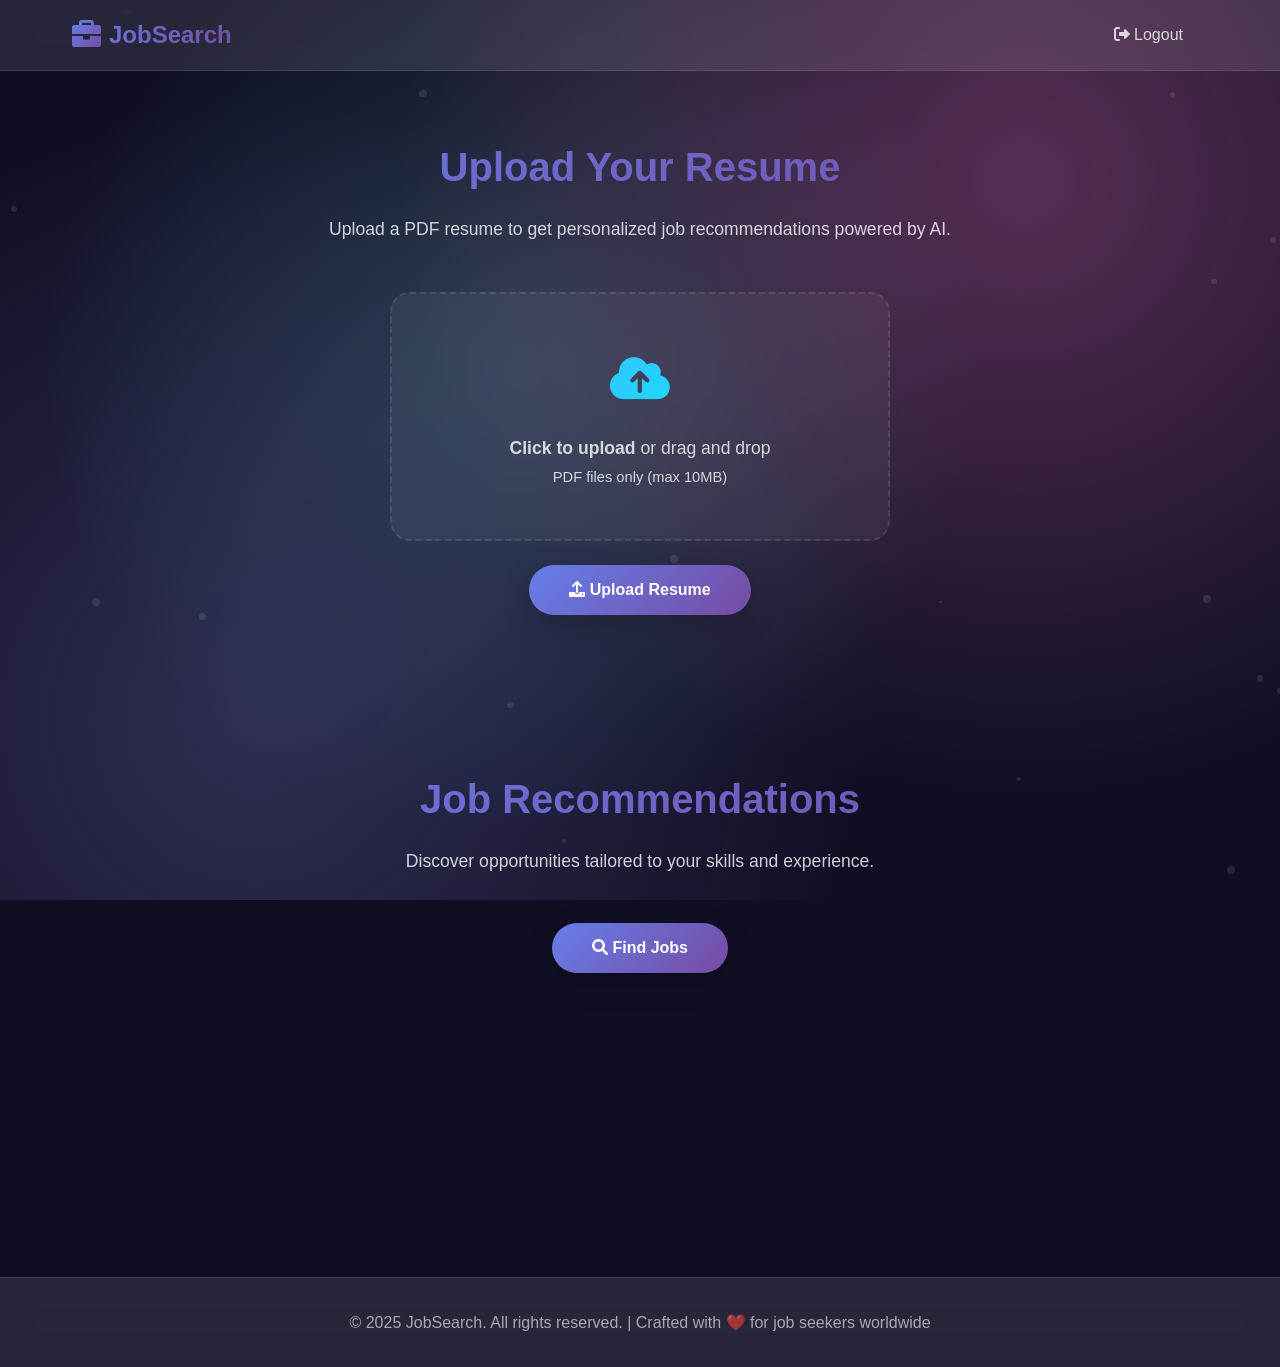
<file: jobs.html>
<!DOCTYPE html>
<html lang="en">
<head>
    <meta charset="UTF-8">
    <meta name="viewport" content="width=device-width, initial-scale=1.0">
    <title>Job Search</title>
    <link href="https://cdnjs.cloudflare.com/ajax/libs/font-awesome/6.0.0/css/all.min.css" rel="stylesheet">
    <style>
        * {
            margin: 0;
            padding: 0;
            box-sizing: border-box;
        }

        :root {
            --primary-gradient: linear-gradient(135deg, #667eea 0%, #764ba2 100%);
            --secondary-gradient: linear-gradient(135deg, #f093fb 0%, #f5576c 100%);
            --accent-gradient: linear-gradient(135deg, #4facfe 0%, #00f2fe 100%);
            --dark-bg: #0f0f23;
            --card-bg: rgba(255, 255, 255, 0.05);
            --glass-bg: rgba(255, 255, 255, 0.1);
            --text-primary: #ffffff;
            --text-secondary: rgba(255, 255, 255, 0.8);
            --text-muted: rgba(255, 255, 255, 0.6);
            --border-color: rgba(255, 255, 255, 0.1);
            --shadow-primary: 0 20px 60px rgba(0, 0, 0, 0.3);
            --shadow-card: 0 10px 30px rgba(0, 0, 0, 0.2);
        }

        body {
            font-family: 'Segoe UI', Tahoma, Geneva, Verdana, sans-serif;
            background: var(--dark-bg);
            color: var(--text-primary);
            line-height: 1.6;
            overflow-x: hidden;
        }

        /* Animated background */
        body::before {
            content: '';
            position: fixed;
            top: 0;
            left: 0;
            width: 100%;
            height: 100%;
            background: 
                radial-gradient(circle at 20% 80%, rgba(120, 119, 198, 0.3) 0%, transparent 50%),
                radial-gradient(circle at 80% 20%, rgba(255, 119, 198, 0.3) 0%, transparent 50%),
                radial-gradient(circle at 40% 40%, rgba(120, 219, 226, 0.2) 0%, transparent 50%);
            z-index: -2;
        }

        /* Floating particles animation */
        .particles {
            position: fixed;
            top: 0;
            left: 0;
            width: 100%;
            height: 100%;
            z-index: -1;
        }

        .particle {
            position: absolute;
            background: rgba(255, 255, 255, 0.1);
            border-radius: 50%;
            animation: float 6s ease-in-out infinite;
        }

        @keyframes float {
            0%, 100% { transform: translateY(0px) rotate(0deg); }
            50% { transform: translateY(-20px) rotate(180deg); }
        }

        .container {
            max-width: 1200px;
            margin: 0 auto;
            padding: 0 2rem;
        }

        /* Header */
        .header {
            backdrop-filter: blur(20px);
            background: var(--glass-bg);
            border-bottom: 1px solid var(--border-color);
            padding: 1rem 0;
            position: sticky;
            top: 0;
            z-index: 100;
        }

        .header .container {
            display: flex;
            justify-content: space-between;
            align-items: center;
        }

        .logo {
            display: flex;
            align-items: center;
            font-size: 1.5rem;
            font-weight: 700;
            background: var(--primary-gradient);
            -webkit-background-clip: text;
            -webkit-text-fill-color: transparent;
            background-clip: text;
        }

        .logo i {
            margin-right: 0.5rem;
            font-size: 1.8rem;
            background: var(--primary-gradient);
            -webkit-background-clip: text;
            -webkit-text-fill-color: transparent;
            background-clip: text;
        }

        .nav a {
            color: var(--text-secondary);
            text-decoration: none;
            padding: 0.5rem 1.5rem;
            border-radius: 50px;
            transition: all 0.3s ease;
            border: 1px solid transparent;
        }

        .nav a:hover {
            color: var(--text-primary);
            background: var(--glass-bg);
            border-color: var(--border-color);
            transform: translateY(-2px);
        }

        /* Main content */
        .main {
            padding: 4rem 0;
        }

        .section {
            margin-bottom: 6rem;
        }

        .section h2 {
            font-size: 2.5rem;
            font-weight: 700;
            text-align: center;
            margin-bottom: 1rem;
            background: var(--primary-gradient);
            -webkit-background-clip: text;
            -webkit-text-fill-color: transparent;
            background-clip: text;
        }

        .section p {
            text-align: center;
            color: var(--text-secondary);
            font-size: 1.1rem;
            margin-bottom: 3rem;
        }

        /* Resume section */
        .resume-section {
            text-align: center;
        }

        .resume-actions {
            display: flex;
            flex-direction: column;
            align-items: center;
            gap: 1.5rem;
        }

        .upload-area {
            background: var(--card-bg);
            backdrop-filter: blur(20px);
            border: 2px dashed var(--border-color);
            border-radius: 20px;
            padding: 3rem 2rem;
            width: 100%;
            max-width: 500px;
            transition: all 0.3s ease;
            cursor: pointer;
            position: relative;
            overflow: hidden;
        }

        .upload-area::before {
            content: '';
            position: absolute;
            top: 0;
            left: -100%;
            width: 100%;
            height: 100%;
            background: linear-gradient(90deg, transparent, rgba(255, 255, 255, 0.1), transparent);
            transition: left 0.6s;
        }

        .upload-area:hover::before {
            left: 100%;
        }

        .upload-area:hover {
            border-color: rgba(80, 240, 48, 0.5);
            background: rgba(99, 235, 36, 0.05);
            transform: translateY(-5px);
            box-shadow: var(--shadow-card);
        }

        .upload-icon {
            font-size: 3rem;
            margin-bottom: 1rem;
            background: var(--accent-gradient);
            -webkit-background-clip: text;
            -webkit-text-fill-color: transparent;
            background-clip: text;
        }

        .upload-text {
            font-size: 1.1rem;
            color: var(--text-secondary);
        }

        .btn-primary {
            background: var(--primary-gradient);
            color: white;
            border: none;
            padding: 1rem 2.5rem;
            font-size: 1rem;
            font-weight: 600;
            border-radius: 50px;
            cursor: pointer;
            transition: all 0.3s ease;
            position: relative;
            overflow: hidden;
            box-shadow: var(--shadow-card);
        }

        .btn-primary::before {
            content: '';
            position: absolute;
            top: 0;
            left: -100%;
            width: 100%;
            height: 100%;
            background: linear-gradient(90deg, transparent, rgba(255, 255, 255, 0.2), transparent);
            transition: left 0.6s;
        }

        .btn-primary:hover::before {
            left: 100%;
        }

        .btn-primary:hover {
            transform: translateY(-3px);
            box-shadow: 0 15px 40px rgba(51, 243, 33, 0.4);
        }

        .btn-primary:active {
            transform: translateY(-1px);
        }

        /* Status messages */
        .status {
            margin-top: 1.5rem;
            padding: 1rem 2rem;
            border-radius: 15px;
            font-weight: 500;
            backdrop-filter: blur(20px);
            opacity: 0;
            transform: translateY(20px);
            transition: all 0.3s ease;
        }

        .status.show {
            opacity: 1;
            transform: translateY(0);
        }

        .status.success {
            background: rgba(34, 197, 94, 0.2);
            border: 1px solid rgba(34, 197, 94, 0.3);
            color: #4ade80;
        }

        .status.error {
            background: rgba(239, 68, 68, 0.2);
            border: 1px solid rgba(239, 68, 68, 0.3);
            color: #f87171;
        }

        /* Jobs section */
        .jobs-section {
            text-align: center;
        }

        .job-cards {
            display: grid;
            grid-template-columns: repeat(auto-fit, minmax(350px, 1fr));
            gap: 2rem;
            margin-top: 3rem;
        }

        .job-card {
            background: var(--card-bg);
            backdrop-filter: blur(20px);
            border: 1px solid var(--border-color);
            border-radius: 20px;
            padding: 2rem;
            transition: all 0.3s ease;
            position: relative;
            overflow: hidden;
        }

        .job-card::before {
            content: '';
            position: absolute;
            top: 0;
            left: 0;
            right: 0;
            height: 4px;
            background: var(--primary-gradient);
        }

        .job-card:hover {
            transform: translateY(-10px);
            box-shadow: var(--shadow-primary);
            border-color: rgba(102, 126, 234, 0.3);
        }

        .job-title {
            font-size: 1.3rem;
            font-weight: 700;
            margin-bottom: 0.5rem;
            color: var(--text-primary);
        }

        .job-company {
            color: var(--text-secondary);
            font-size: 1rem;
            margin-bottom: 1rem;
        }

        .job-details {
            display: flex;
            flex-wrap: wrap;
            gap: 1rem;
            margin-bottom: 1.5rem;
        }

        .job-detail {
            display: flex;
            align-items: center;
            color: var(--text-muted);
            font-size: 0.9rem;
        }

        .job-detail i {
            margin-right: 0.5rem;
            width: 16px;
        }

        .job-skills {
            display: flex;
            flex-wrap: wrap;
            gap: 0.5rem;
            margin-bottom: 1.5rem;
        }

        .job-skill {
            background: rgba(102, 126, 234, 0.2);
            color: #a5b4fc;
            padding: 0.3rem 1rem;
            border-radius: 20px;
            font-size: 0.8rem;
            border: 1px solid rgba(102, 126, 234, 0.3);
        }

        .job-description {
            color: var(--text-secondary);
            line-height: 1.6;
            margin-bottom: 1.5rem;
        }

        .job-actions {
            display: flex;
            gap: 1rem;
        }

        .btn-secondary {
            background: transparent;
            color: var(--text-secondary);
            border: 1px solid var(--border-color);
            padding: 0.8rem 1.5rem;
            border-radius: 50px;
            cursor: pointer;
            transition: all 0.3s ease;
            font-size: 0.9rem;
            flex: 1;
        }

        .btn-secondary:hover {
            background: var(--glass-bg);
            color: var(--text-primary);
            border-color: rgba(102, 126, 234, 0.5);
            transform: translateY(-2px);
        }

        .btn-apply {
            background: var(--secondary-gradient);
            color: white;
            border: none;
            padding: 0.8rem 1.5rem;
            border-radius: 50px;
            cursor: pointer;
            transition: all 0.3s ease;
            font-size: 0.9rem;
            font-weight: 600;
            flex: 1;
        }

        .btn-apply:hover {
            transform: translateY(-2px);
            box-shadow: 0 10px 30px rgba(245, 87, 108, 0.4);
        }

        /* Footer */
        .footer {
            background: var(--glass-bg);
            backdrop-filter: blur(20px);
            border-top: 1px solid var(--border-color);
            padding: 2rem 0;
            text-align: center;
            color: var(--text-muted);
            margin-top: 6rem;
        }

        /* Loading animation */
        .loading {
            display: inline-block;
            width: 20px;
            height: 20px;
            border: 2px solid rgba(255, 255, 255, 0.3);
            border-radius: 50%;
            border-top-color: #fff;
            animation: spin 1s ease-in-out infinite;
        }

        @keyframes spin {
            to { transform: rotate(360deg); }
        }

        /* Responsive design */
        @media (max-width: 768px) {
            .container {
                padding: 0 1rem;
            }

            .section h2 {
                font-size: 2rem;
            }

            .job-cards {
                grid-template-columns: 1fr;
            }

            .job-actions {
                flex-direction: column;
            }

            .upload-area {
                padding: 2rem 1rem;
            }
        }

        /* Scroll animations */
        .fade-in {
            opacity: 0;
            transform: translateY(30px);
            transition: all 0.6s ease;
        }

        .fade-in.visible {
            opacity: 1;
            transform: translateY(0);
        }
    </style>
</head>
<body>
    <!-- Floating particles -->
    <div class="particles" id="particles"></div>

    <header class="header">
        <div class="container">
            <div class="logo">
                <i class="fas fa-briefcase"></i>
                <span>JobSearch</span>
            </div>
            <nav class="nav">
                <a href="#" id="logout">
                    <i class="fas fa-sign-out-alt"></i> Logout
                </a>
            </nav>
        </div>
    </header>

    <main class="main">
        <section class="resume-section section fade-in">
            <div class="container">
                <h2>Upload Your Resume</h2>
                <p>Upload a PDF resume to get personalized job recommendations powered by AI.</p>
                <div class="resume-actions">
                    <div class="upload-area" id="uploadArea">
                        <div class="upload-icon">
                            <i class="fas fa-cloud-upload-alt"></i>
                        </div>
                        <div class="upload-text">
                            <strong>Click to upload</strong> or drag and drop<br>
                            <small>PDF files only (max 10MB)</small>
                        </div>
                    </div>
                    <input type="file" id="resumeUpload" accept=".pdf" style="display: none;">
                    <button id="uploadBtn" class="btn-primary">
                        <i class="fas fa-upload"></i> Upload Resume
                    </button>
                </div>
                <div id="uploadStatus" class="status"></div>
            </div>
        </section>

        <section class="jobs-section section fade-in">
            <div class="container">
                <h2>Job Recommendations</h2>
                <p>Discover opportunities tailored to your skills and experience.</p>
                <button id="findJobsBtn" class="btn-primary">
                    <i class="fas fa-search"></i> Find Jobs
                </button>
                <div id="jobCards" class="job-cards"></div>
            </div>
        </section>
    </main>

    <footer class="footer">
        <div class="container">
            <p>&copy; 2025 JobSearch. All rights reserved. | Crafted with ❤️ for job seekers worldwide</p>
        </div>
    </footer>

    <script>
        // Create floating particles
        function createParticles() {
            const particlesContainer = document.getElementById('particles');
            const numberOfParticles = 20;

            for (let i = 0; i < numberOfParticles; i++) {
                const particle = document.createElement('div');
                particle.className = 'particle';
                
                const size = Math.random() * 6 + 2;
                particle.style.width = size + 'px';
                particle.style.height = size + 'px';
                particle.style.left = Math.random() * 100 + '%';
                particle.style.top = Math.random() * 100 + '%';
                particle.style.animationDelay = Math.random() * 6 + 's';
                particle.style.animationDuration = (Math.random() * 3 + 3) + 's';
                
                particlesContainer.appendChild(particle);
            }
        }

        // Scroll animations
        function observeElements() {
            const observer = new IntersectionObserver((entries) => {
                entries.forEach(entry => {
                    if (entry.isIntersecting) {
                        entry.target.classList.add('visible');
                    }
                });
            }, { threshold: 0.1 });

            document.querySelectorAll('.fade-in').forEach(el => {
                observer.observe(el);
            });
        }

        // Enhanced drag and drop functionality
        function setupDragAndDrop() {
            const uploadArea = document.getElementById('uploadArea');
            const fileInput = document.getElementById('resumeUpload');

            ['dragenter', 'dragover', 'dragleave', 'drop'].forEach(eventName => {
                uploadArea.addEventListener(eventName, preventDefaults, false);
            });

            function preventDefaults(e) {
                e.preventDefault();
                e.stopPropagation();
            }

            ['dragenter', 'dragover'].forEach(eventName => {
                uploadArea.addEventListener(eventName, () => {
                    uploadArea.style.borderColor = 'rgba(102, 126, 234, 0.8)';
                    uploadArea.style.background = 'rgba(102, 126, 234, 0.1)';
                    uploadArea.style.transform = 'translateY(-5px) scale(1.02)';
                });
            });

            ['dragleave', 'drop'].forEach(eventName => {
                uploadArea.addEventListener(eventName, () => {
                    uploadArea.style.borderColor = '';
                    uploadArea.style.background = '';
                    uploadArea.style.transform = '';
                });
            });

            uploadArea.addEventListener('drop', (e) => {
                const files = e.dataTransfer.files;
                if (files.length > 0) {
                    fileInput.files = files;
                    // Trigger change event
                    const event = new Event('change', { bubbles: true });
                    fileInput.dispatchEvent(event);
                }
            });

            uploadArea.addEventListener('click', () => {
                fileInput.click();
            });
        }

        // Enhanced status display
        function showStatus(message, type) {
            const status = document.getElementById('uploadStatus');
            status.textContent = message;
            status.className = `status ${type} show`;
            
            setTimeout(() => {
                status.classList.remove('show');
            }, 5000);
        }

        // Initialize everything
        document.addEventListener('DOMContentLoaded', () => {
            createParticles();
            observeElements();
            setupDragAndDrop();

            // Add loading state to buttons
            const buttons = document.querySelectorAll('.btn-primary');
            buttons.forEach(btn => {
                btn.addEventListener('click', function() {
                    const originalText = this.innerHTML;
                    this.innerHTML = '<div class="loading"></div> Processing...';
                    this.disabled = true;
                    
                    setTimeout(() => {
                        this.innerHTML = originalText;
                        this.disabled = false;
                    }, 2000);
                });
            });

            // File input change handler
            document.getElementById('resumeUpload').addEventListener('change', function(e) {
                if (e.target.files.length > 0) {
                    const file = e.target.files[0];
                    const uploadArea = document.getElementById('uploadArea');
                    
                    uploadArea.querySelector('.upload-text').innerHTML = `
                        <strong>${file.name}</strong><br>
                        <small>Ready to upload (${(file.size / 1024 / 1024).toFixed(2)} MB)</small>
                    `;
                    
                    showStatus(`Selected: ${file.name}`, 'success');
                }
            });
        });

        // Your existing JavaScript logic will work here
        // Include your jobs.js content below this line
    </script>

    <!-- Include your original jobs.js file -->
    <script src="jobs.js"></script>
</body>
</html>
</file>
